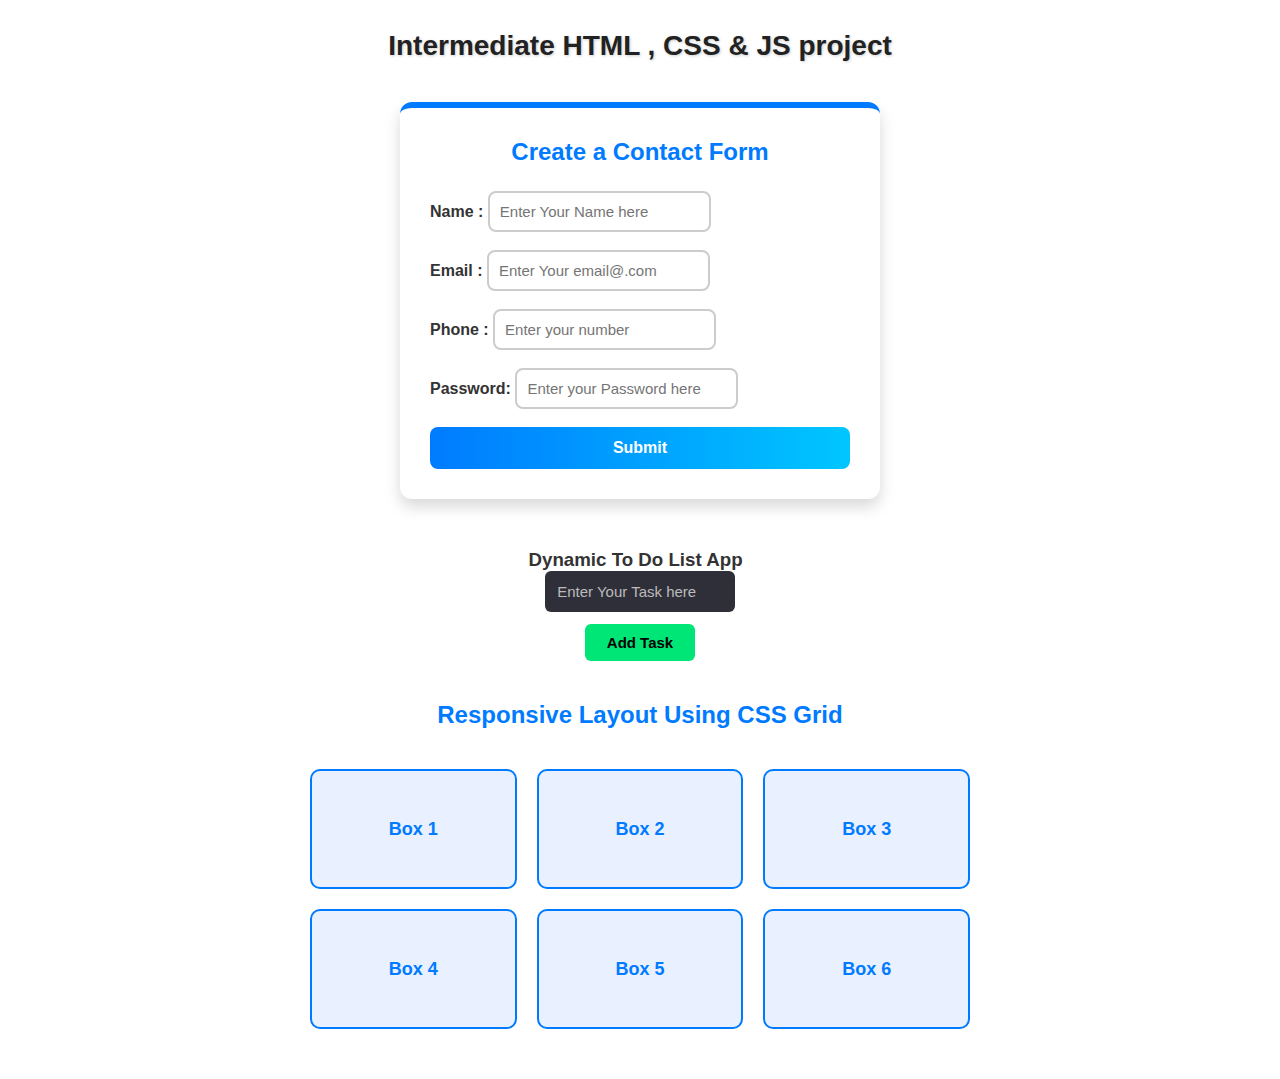
<file: Task 2/index.html>
<!DOCTYPE html>
<html lang="en">
  <head>
    <meta charset="UTF-8" />
    <meta name="viewport" content="width=device-width, initial-scale=1.0" />
    <title>Task 2 (Apex Planet Software Pvt Ltd)</title>
    <link rel="stylesheet" href="style.css" />
  </head>
  <body>
    <h1>Intermediate HTML , CSS & JS project</h1>

    <!-- task 1 contact form -->
    <section id="contact-form">
      <h2 >Create a Contact Form</h2>
      <form id="form">
        <div>
          <label for="Name">Name : </label>
          <input type="text" id="name" placeholder="Enter Your Name here" />
        </div>
        <div>
          <label for="email">Email : </label>
          <input type="email" id="email" placeholder="Enter Your email@.com" />
        </div>
        <div>
          <label for="phone">Phone : </label>
          <input type="number" id="phone" placeholder="Enter your number" />
        </div>
        <div>
          <label for="password">Password:</label>
          <input
            type="password"
            id="password"
            placeholder="Enter your Password here"
          />
        </div>

        <button id="btn-submit">Submit</button>
        <!-- add toaster -->
        <div id="toast">Form Submitted Successfully!!</div>
      </form>
    </section>
     <!-- task 2 dynamic to-do list -->
     <section>
        <h3>Dynamic To Do List App</h3>
        <div id="todo-container">
            <input type="text"  id="taskInput" placeholder="Enter Your Task here">
            <button id="addTask">Add Task</button>
            <ul id="taskList"></ul>
            
        </div>
     </section>
    <!-- Create a Responsive Layout Using Flexbox and CSS Grid : -->
     <section class="responsive">
    <h2>Responsive Layout Using CSS Grid</h2>
    <div class="responsive-container">
      <div class="box1">Box 1</div>
      <div class="box1">Box 2</div>
      <div class="box1">Box 3</div>
      <div class="box1">Box 4</div>
      <div class="box1">Box 5</div>
      <div class="box1">Box 6</div>
    </div>
  </section>

   
    <script src="script.js"></script>
  </body>
</html>
</file>
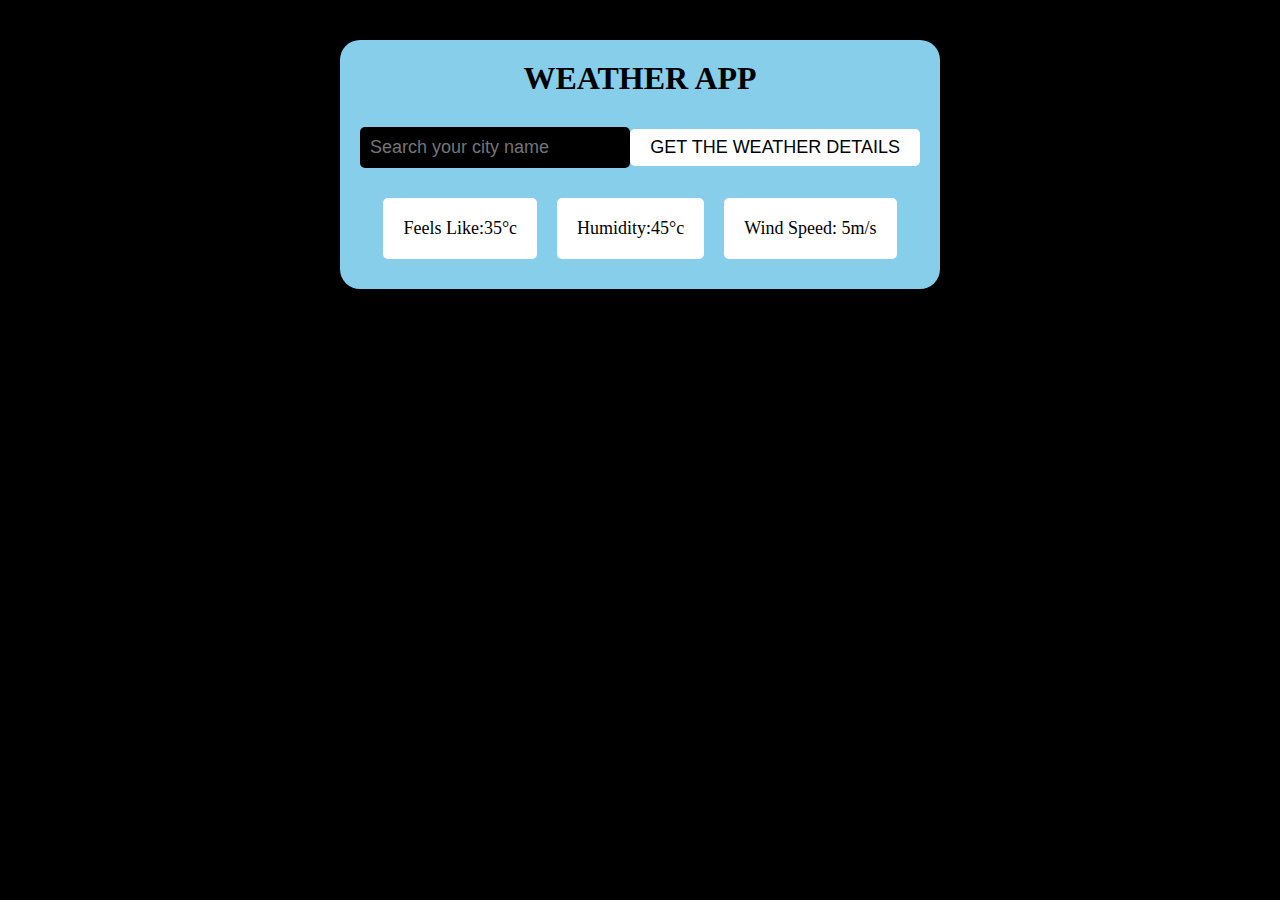
<file: Task 3/index.html>
<!DOCTYPE html>
<html lang="en">
<head>
    <meta charset="UTF-8">
    <meta name="viewport" content="width=device-width, initial-scale=1.0">
    <title>WEATHER APPLICATION</title>
    <link rel="stylesheet" href="weather.css">
</head>
<body>
    <div class="container">
        <h1>WEATHER APP</h1>
        <form action="#">
            <input id="city--name" type="text" placeholder="Search your city name">
            <input type="submit" value="GET THE WEATHER DETAILS">
        </form>
        <div class="weather-data">
            <div class="icon">
              <!-- <img src="https://openweathermap.org/img/wn/01d.png" alt="">-->
            </div>
            <div class="Temp"></div>
            <div class="desc"></div>
            <div class="details">
                <div>Feels Like:35°c</div>
                <div>Humidity:45°c</div>
                <div>Wind Speed: 5m/s</div>
            </div>
        </div>
    </div>
    <script src="script.js"></script>
</body>
</html>
</file>
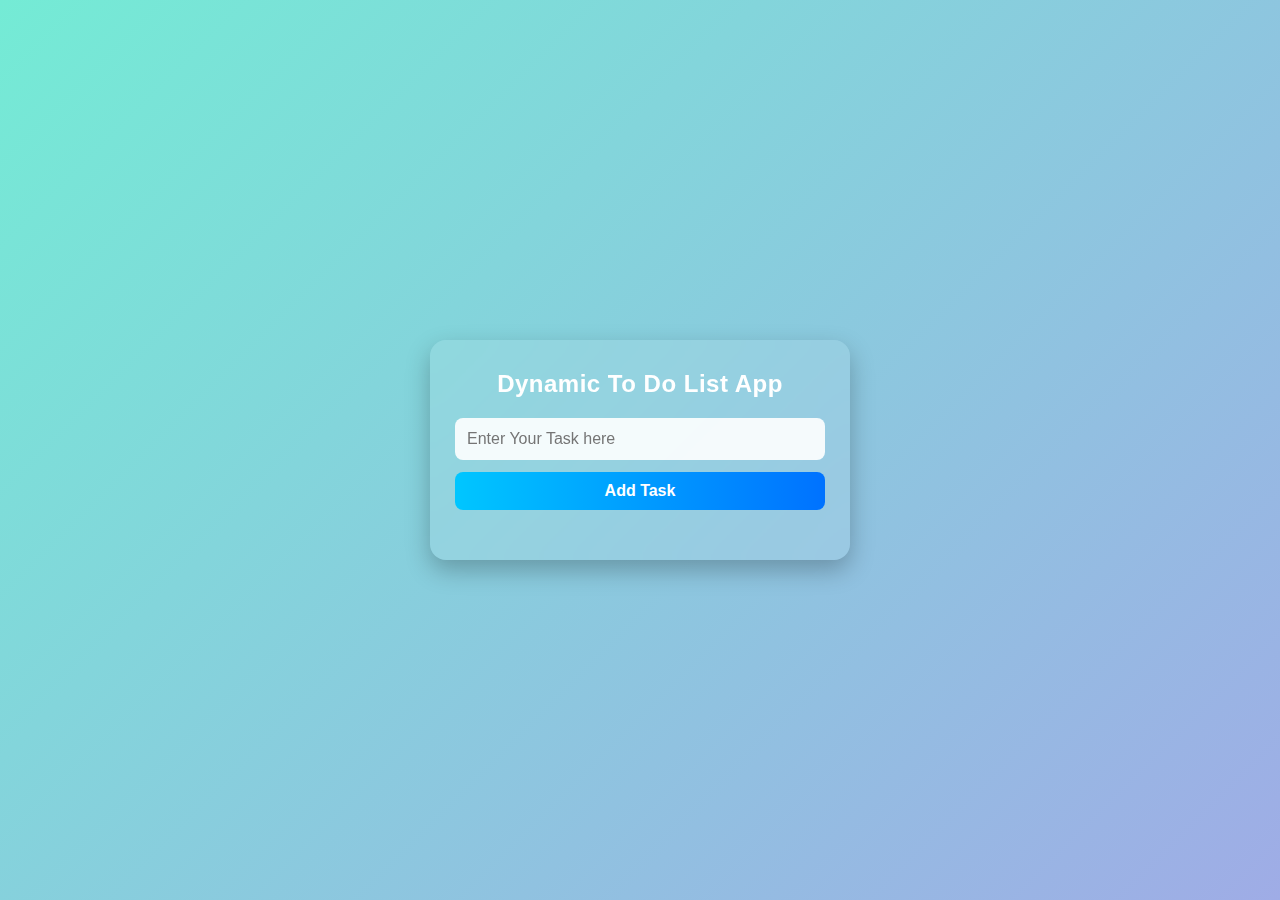
<file: Task 3/Task 04/Portfolio/To Do list/index.html>
<!DOCTYPE html>
<html lang="en">
<head>
    <meta charset="UTF-8">
    <meta name="viewport" content="width=device-width, initial-scale=1.0">
    <title>Build To-Do With Local Storage</title>
    <link rel="stylesheet" href="style.css">
</head>
<body>
     <!-- task 2 dynamic to-do list -->
     <section>
        <h3>Dynamic To Do List App</h3>
        <div id="todo-container">
            <input type="text"  id="taskInput" placeholder="Enter Your Task here">
            <button id="addTask">Add Task</button>
            <ul id="taskList"></ul>
            
        </div>
     </section>
     <script src="script.js"></script>
</body>
</html>
</file>
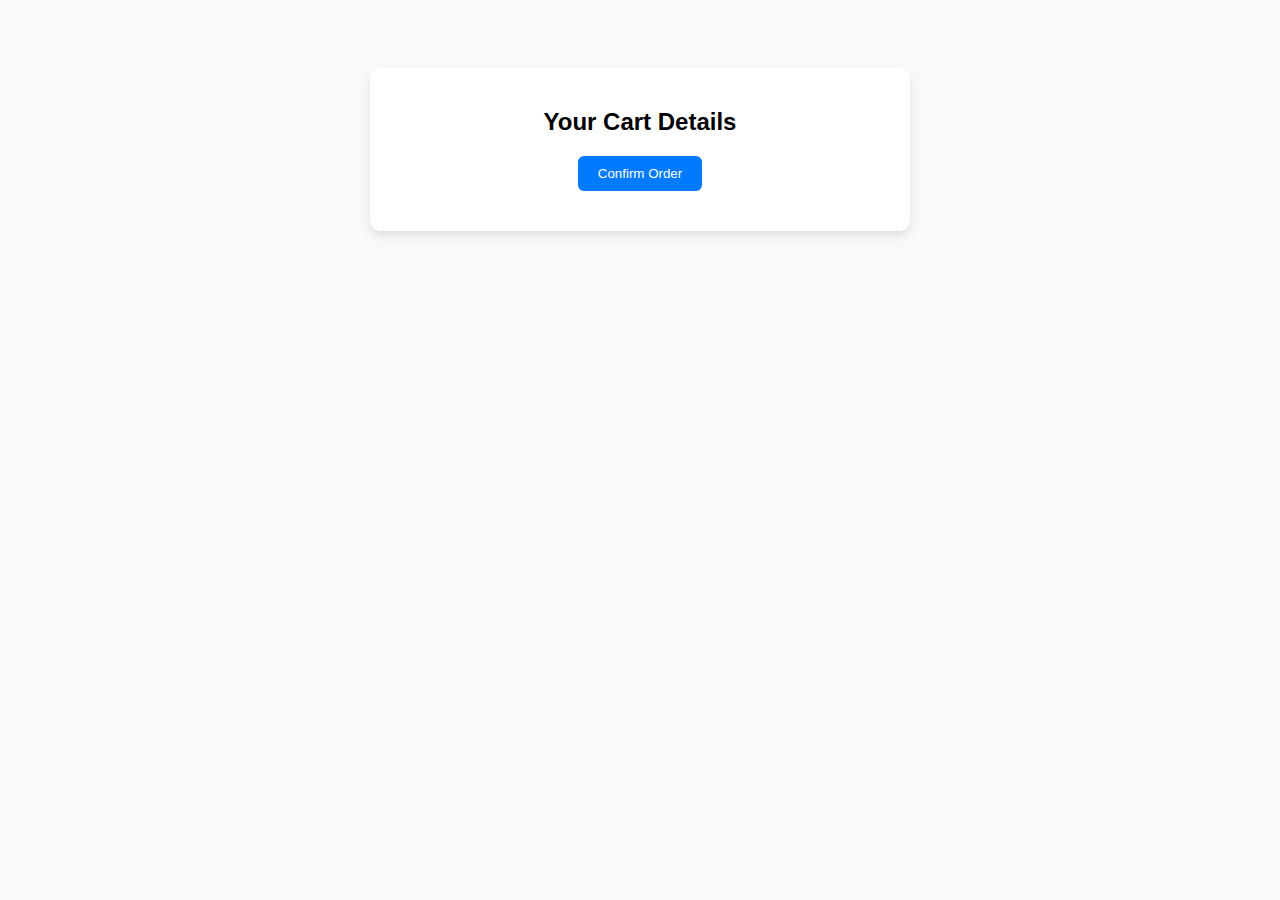
<file: Task 3/Task 04/Portfolio/Task 05/checkout.html>
<!DOCTYPE html>
<html lang="en">
  <head>
    <meta charset="UTF-8" />
    <meta name="viewport" content="width=device-width, initial-scale=1.0" />
    <title>Product Cart Details | Apex Planet software Pvt Ltd</title>
    <link rel="stylesheet" href="checkout.css" />
  </head>
  <body>
    <div class="checkout-box">
      <h2>Your Cart Details</h2>
      <ul id="checkoutItems"></ul>
      <p id="checkoutTotal"></p>
      <button id="confirmOrder">Confirm Order</button>
    </div>
    <script>
      // here we take a reference
      // retrieve cart item from local storage
      const CartData = JSON.parse(localStorage.getItem("CartData"));
      const checkoutItem = document.getElementById("checkoutItems");
      const checkoutTotal = document.getElementById("checkoutTotal");

      // here we get total cart
      let total = 0;
      // check if cart will not available
      if (CartData.length === 0) {
        checkoutItem.innerHTML = "<p>Your Cart is empty</p>";
      } else {
        CartData.forEach((item) => {
          total += item.price; // after item added into cart then update my total price
          const li = document.createElement("li");
          // we show the cart / product details
          li.textContent = `${item.name} - ₹${item.price}`;
          checkoutItem.appendChild(li);
        });
        checkoutTotal.textContent = `Total: ₹${total}`; // show the total price
      }
      // for confirm order part
      const orderConfirm = document.getElementById("confirmOrder");
      orderConfirm.addEventListener("click", () => {
        window.location.href = "order-confirmed.html";
      });
    </script>
  </body>
</html>
</file>
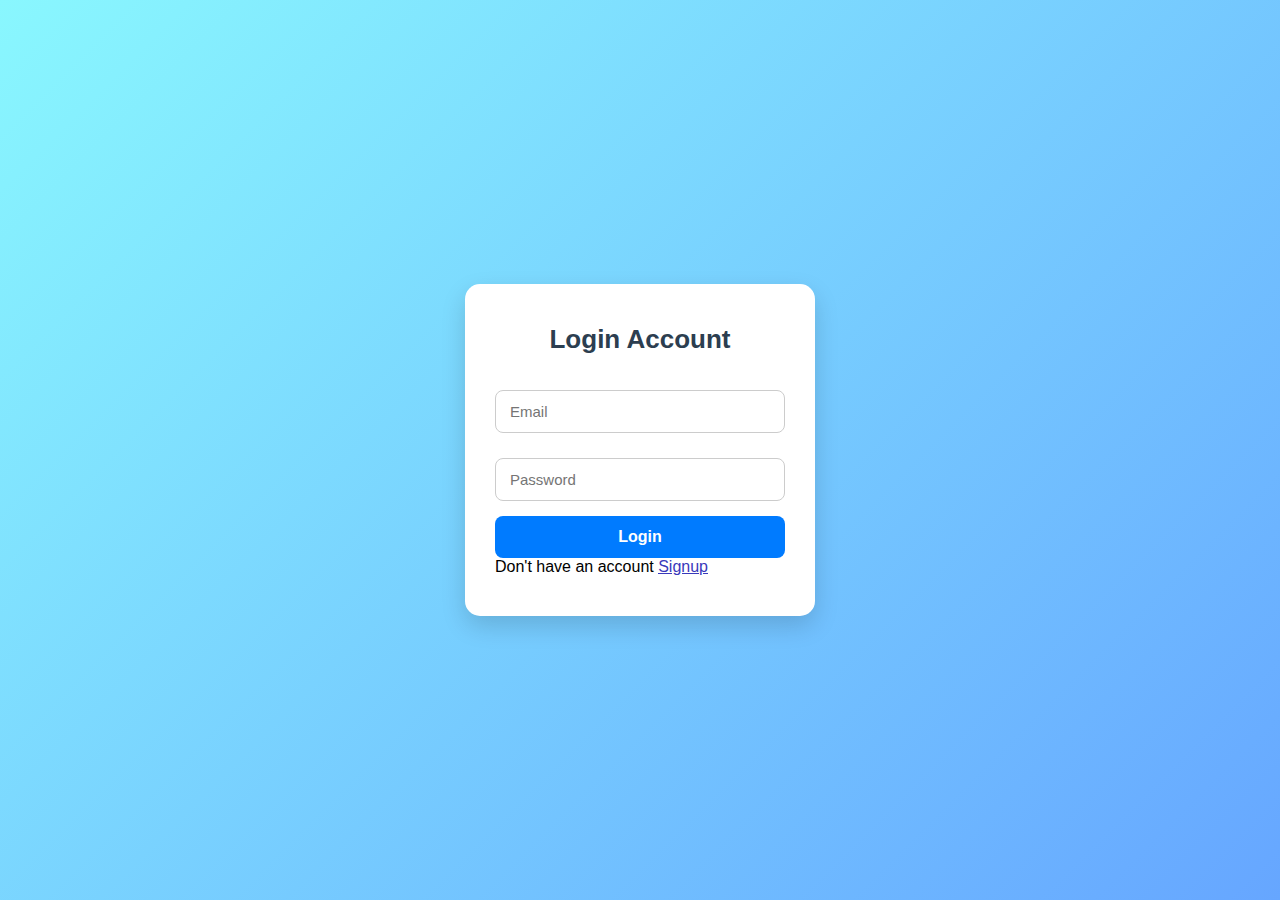
<file: Task 3/Task 04/Portfolio/Task 05/login.html>
<!DOCTYPE html>
<html lang="en">
<head>
    <meta charset="UTF-8">
    <meta name="viewport" content="width=device-width, initial-scale=1.0">
    <title>Document</title>
    <link rel="stylesheet" href="login.css">
</head>
<body>
    <div class="login-box">
    <h2>Login Account</h2>
    <form id="userLoginDetails">
      <input type="email" placeholder="Email" id="email" required>
      <input type="password" placeholder="Password" id="password" required>
      <button type="submit" id="login-btn">Login</button>
      <p>Don't have an account <a href="signup.html"><span class="signup">Signup</span></a></p>
    </form>
  </div>
    <script src="login.js"></script>
</body>
</html>
</file>
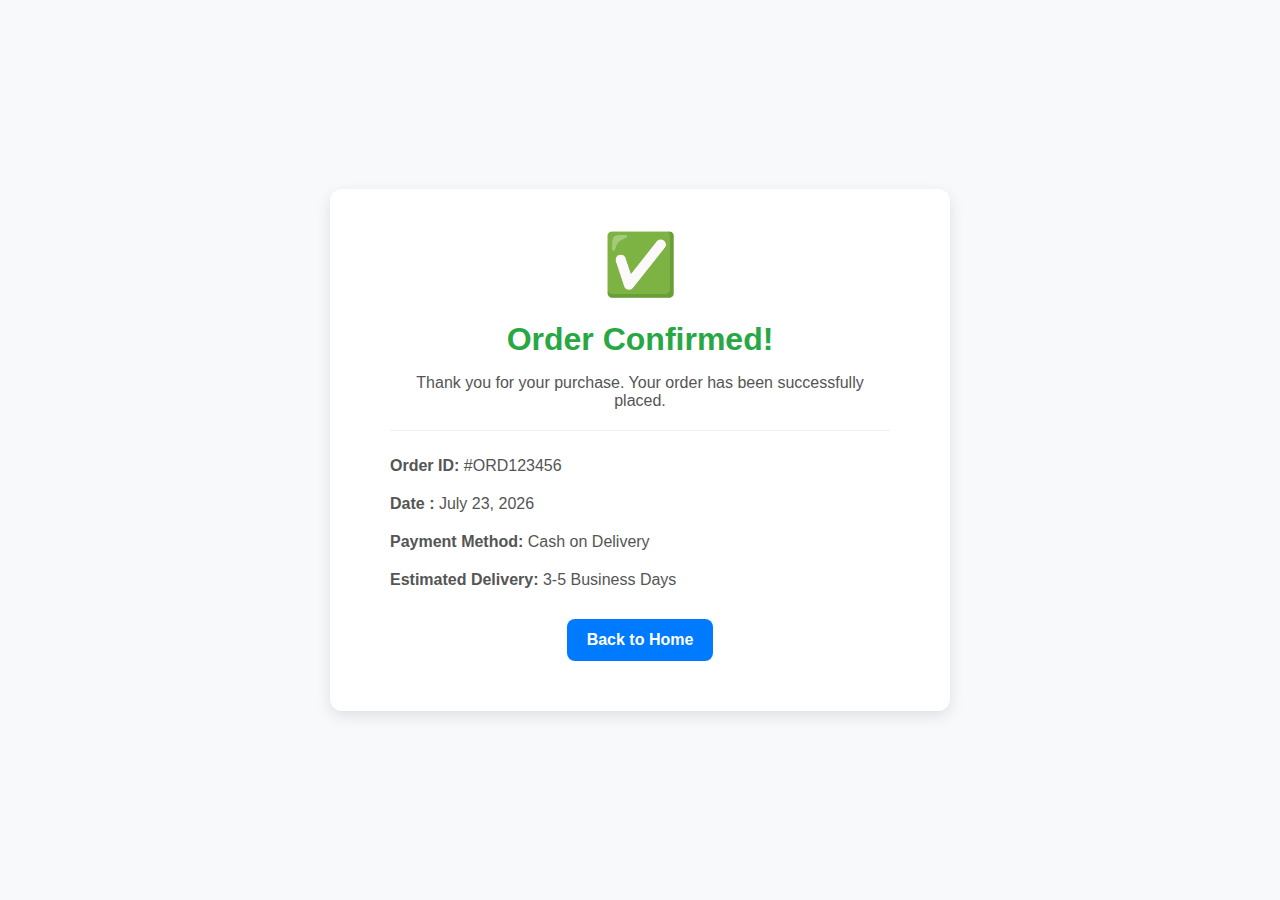
<file: Task 3/Task 04/Portfolio/Task 05/order-confirm.html>
<!DOCTYPE html>
<html lang="en">
<head>
  <meta charset="UTF-8">
  <meta name="viewport" content="width=device-width, initial-scale=1.0">
  <title>Order Confirmed</title>
    <link rel="stylesheet" href="confirm.css">
</head>
<body>
  <div class="container">
    <div class="icon">✅</div>
    <h1>Order Confirmed!</h1>
    <p>Thank you for your purchase. Your order has been successfully placed.</p>

    <div class="order-details">
      <p><strong>Order ID:</strong> #ORD123456</p>
      <p><strong>Date : </strong><span id="orderDate"></span></p>
      <p><strong>Payment Method:</strong> Cash on Delivery</p>
      <p><strong>Estimated Delivery:</strong> 3-5 Business Days</p>
    </div>

    <button class="btn" onclick="window.location.href='index.html'">Back to Home</button>
  </div>
  <script>
    // get today date
    const today = new Date();
    const options = {year: "numeric", month: 'long', day: 'numeric'}; // date pattern
    const orderDate = document.getElementById('orderDate').textContent = today.toLocaleDateString('en-US',options); // show in my UI
    
  </script>
</body>
</html>
</file>
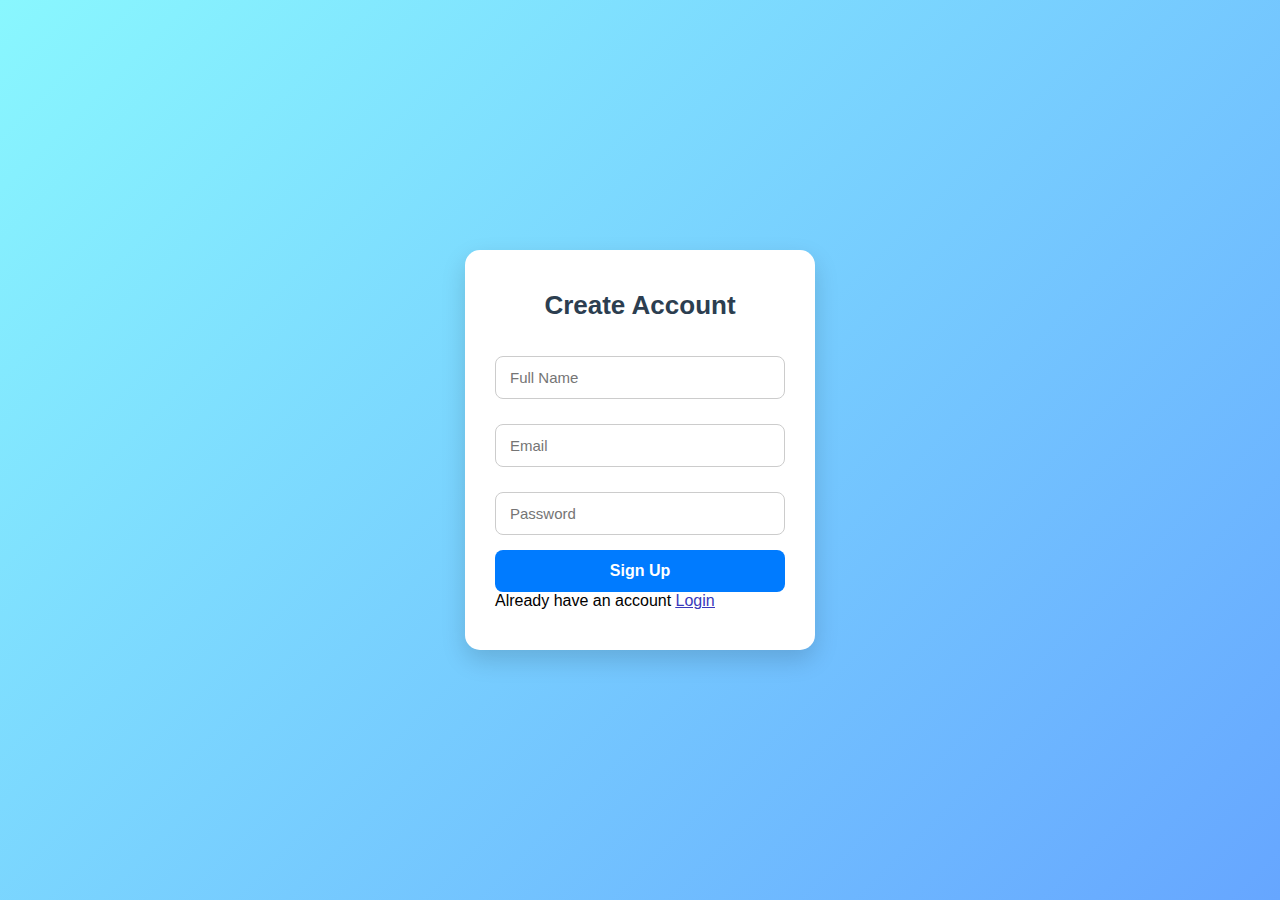
<file: Task 3/Task 04/Portfolio/Task 05/signup.html>
<!DOCTYPE html>
<html lang="en">
<head>
    <meta charset="UTF-8">
    <meta name="viewport" content="width=device-width, initial-scale=1.0">
    <title>Register a new user | SignUp</title>
    <link rel="stylesheet" href="signup.css">
</head>
<body>
     <div class="signup-box">
    <h2>Create Account</h2>
    <form id="userDetails">
      <input type="text" placeholder="Full Name" id="name" required>
      <input type="email" placeholder="Email" id="email" required>
      <input type="password" placeholder="Password" id="password" required>
      <button type="submit" id="signup-btn">Sign Up</button>
      <p>Already have an account <a href="login.html"><span class="login">Login</span></a></p>
    </form>
  </div>
  <script src="signup.js"></script>
</body>
</html>
</file>
<file: Task 2/style.css>
* {
  box-sizing: border-box;
  margin: 0;
  padding: 0;
  font-family: "Poppins", sans-serif;
}

body {
  /* background: linear-gradient(120deg, #ffecd2, #fcb69f); */
  color: #333;
  display: flex;
  flex-direction: column;
  align-items: center;
  padding: 30px;
  min-height: 100vh;
}

h1 {
  color: #222;
  font-size: 28px;
  margin-bottom: 40px;
  text-shadow: 1px 1px 3px rgba(0, 0, 0, 0.2);
}


#contact-form {
  background: #ffffff;
  border-radius: 12px;
  box-shadow: 0 8px 15px rgba(0, 0, 0, 0.15);
  padding: 30px;
  width: 100%;
  max-width: 480px;
  margin-bottom: 50px;
  border-top: 6px solid #007bff;
  transition: transform 0.3s ease;
}

#contact-form:hover {
  transform: translateY(-5px);
}

#contact-form h2 {
  text-align: center;
  color: #007bff;
  margin-bottom: 25px;
}

form {
  display: flex;
  flex-direction: column;
  gap: 18px;
}

label {
  font-weight: 600;
  text-align: left;
  margin-bottom: 4px;
}

input[type="text"],
input[type="email"],
input[type="number"],
input[type="password"] {
  padding: 10px;
  border: 2px solid #ccc;
  border-radius: 8px;
  font-size: 15px;
  transition: all 0.3s;
}

input:focus {
  border-color: #007bff;
  outline: none;
  box-shadow: 0 0 6px rgba(0, 123, 255, 0.3);
}

#btn-submit {
  background: linear-gradient(90deg, #007bff, #00c6ff);
  border: none;
  color: #fff;
  padding: 12px;
  border-radius: 8px;
  font-size: 16px;
  font-weight: bold;
  cursor: pointer;
  transition: 0.3s;
}

#btn-submit:hover {
  background: linear-gradient(90deg, #0062cc, #0099ff);
}


#toast {
  visibility: hidden;
  min-width: 250px;
  background-color: #333;
  color: #0f0;
  text-align: center;
  border-radius: 10px;
  padding: 14px 20px;
  position: fixed;
  left: 50%;
  bottom: 30px;
  font-size: 17px;
  transform: translateX(-50%);
  opacity: 0;
  transition: opacity 0.5s, bottom 0.5s;
  z-index: 1000;
}

#toast.show {
  visibility: visible;
  opacity: 1;
  bottom: 50px;
}

section.todo-section {
  background: linear-gradient(135deg, #232526, #414345);
  width: 100%;
  max-width: 550px;
  color: #fff;
  padding: 25px;
  border-radius: 12px;
  box-shadow: 0 8px 18px rgba(0, 0, 0, 0.4);
  margin-bottom: 40px;
  transition: transform 0.3s ease;
}

section.todo-section:hover {
  transform: translateY(-5px);
}

section.todo-section h3 {
  text-align: center;
  color: #00e676;
  font-size: 22px;
  margin-bottom: 20px;
  letter-spacing: 1px;
}

#todo-container {
  display: flex;
  flex-direction: column;
  align-items: center;
}

#taskInput {
  width: 85%;
  padding: 12px;
  border-radius: 6px;
  border: none;
  outline: none;
  margin-bottom: 12px;
  background: #2f2f3a;
  color: #fff;
  font-size: 15px;
}

#taskInput::placeholder {
  color: #bbb;
}

#addTask {
  background: #00e676;
  color: #000;
  padding: 10px 22px;
  border-radius: 6px;
  border: none;
  cursor: pointer;
  font-weight: bold;
  font-size: 15px;
  transition: 0.3s;
}

#addTask:hover {
  background: #00c853;
  transform: scale(1.05);
}

#taskList {
  list-style: none;
  width: 85%;
  margin-top: 20px;
  padding: 0;
}

#taskList li {
  background: #2b2b3c;
  color: #fff;
  margin: 10px 0;
  padding: 12px 15px;
  border-radius: 8px;
  display: flex;
  justify-content: space-between;
  align-items: center;
  font-size: 15px;
  transition: 0.3s ease;
}

#taskList li:hover {
  background: #33344a;
  transform: scale(1.02);
}

#taskList li button {
  background: #ff5252;
  border: none;
  color: white;
  padding: 6px 12px;
  border-radius: 6px;
  cursor: pointer;
  transition: 0.3s;
}

#taskList li button:hover {
  background: #d50000;
  transform: scale(1.1);
}


.responsive {
  margin-top: 20px;
  width: 100%;
  max-width: 700px;
}

.responsive h2 {
  text-align: center;
  color: #007bff;
  margin-bottom: 20px;
}

.responsive-container {
  display: grid;
  grid-template-columns: repeat(auto-fit, minmax(200px, 1fr));
  gap: 20px;
  padding: 20px;
}

.box1 {
  background-color: #e9f0ff;
  border: 2px solid #007bff;
  border-radius: 10px;
  height: 120px;
  display: flex;
  align-items: center;
  justify-content: center;
  font-weight: bold;
  color: #007bff;
  font-size: 18px;
  transition: transform 0.3s ease, background-color 0.3s ease;
}

.box1:hover {
  background-color: #007bff;
  color: white;
  transform: scale(1.05);
}


@media (max-width: 600px) {
  .box1 {
    height: 100px;
    font-size: 16px;
  }

  section.todo-section {
    max-width: 90%;
    padding: 20px;
  }

  #taskInput {
    width: 95%;
  }

  #taskList {
    width: 95%;
  }
}
</file>
<file: Task 3/weather.css>
*{
    margin:0;
    padding:0;
    box-sizing: border-box;
     
}
body{
    background-color: black;
}
.container{
    background-color: skyblue;
    max-width:600px ;
    text-align: center;
    padding: 20px;
    box-shadow: 10px 10px 10px rgba(0,0,0,0.6);
    margin: 20px auto;
    margin-top: 40px;
    border-radius: 20px;
}
form{
    display: flex;
    justify-content: space-between;
    margin-top: 30px;
    align-items: center;
}
form input[type="text"]{
    padding: 10px;
    font-size: 18px;
    width:70%;
    border:none;
    outline: none;
    border-radius: 5px;
    background-color: black;
    color: beige;
    
}
form input[type="submit"]{
    padding: 8px 20px;
    border: none;
    background-color: white;
    color: black;
    border-radius: 5px;
    font-size: 18px;
    transition: all 0,2s ease-in;
    cursor: pointer;

}
form input[type="submit"]:hover{
    background-color: rgb(171,75,75);
}
.icon img{
    width:100px;
    height: 100px;
    background-size: contain;
    background-repeat: no-repeat;
    background-position: center center;
}
.Temp{
    font-size: 40px;
    font-weight: 1000;
    margin-top: 10px;
}
.desc{
    font-size: 30px;
    font-weight: 700;
    margin-top: 10px;
    margin-bottom: 20px;
}
.details{
    display: flex;
    align-items: center;
    justify-content: center;
    flex-wrap: wrap;
}
.details>div{
    font-size: 18px;
    background-color: white;
    padding: 20px;
    border-radius: 5px;
    margin: 10px;
    min-height: 40px;
    text-align: center;
    align-items: center;
    
}
</file>
<file: Task 3/Task 04/Portfolio/To Do list/style.css>
* {
  margin: 0;
  padding: 0;
  box-sizing: border-box;
  font-family: "Poppins", sans-serif;
}

body {
  background: linear-gradient(135deg, #74ebd5, #9face6);
  color: #fff;
  display: flex;
  justify-content: center;
  align-items: center;
  min-height: 100vh;
  flex-direction: column;
  padding: 20px;
}

/* 🧠 To-Do Section */
section {
  background: rgba(255, 255, 255, 0.1);
  backdrop-filter: blur(12px);
  padding: 30px 25px;
  border-radius: 16px;
  box-shadow: 0 10px 25px rgba(0, 0, 0, 0.25);
  width: 100%;
  max-width: 420px;
  transition: transform 0.3s ease;
}

section:hover {
  transform: translateY(-5px);
}

/* 🔹 Heading */
h3 {
  text-align: center;
  font-size: 24px;
  margin-bottom: 20px;
  color: #fff;
  letter-spacing: 0.5px;
}

/* 🧾 Input + Button */
#todo-container {
  display: flex;
  flex-direction: column;
  align-items: center;
}

#taskInput {
  width: 100%;
  padding: 12px;
  border-radius: 8px;
  border: none;
  outline: none;
  background: rgba(255, 255, 255, 0.9);
  color: #333;
  font-size: 16px;
  margin-bottom: 12px;
  transition: box-shadow 0.3s;
}

#taskInput:focus {
  box-shadow: 0 0 10px rgba(255, 255, 255, 0.6);
}

#addTask {
  width: 100%;
  background: linear-gradient(90deg, #00c6ff, #0072ff);
  color: white;
  font-weight: bold;
  font-size: 16px;
  border: none;
  border-radius: 8px;
  padding: 10px;
  cursor: pointer;
  transition: transform 0.3s, background 0.3s;
}

#addTask:hover {
  transform: scale(1.05);
  background: linear-gradient(90deg, #0099ff, #005eff);
}

/* 📝 Task List */
#taskList {
  list-style: none;
  width: 100%;
  margin-top: 20px;
  padding: 0;
}

#taskList li {
  background: rgba(255, 255, 255, 0.2);
  color: #884545;
  margin-bottom: 12px;
  padding: 10px 12px;
  border-radius: 8px;
  display: flex;
  justify-content: space-between;
  align-items: center;
  transition: 0.3s;
}

#taskList li:hover {
  background: rgba(255, 255, 255, 0.3);
  transform: scale(1.02);
}

/* ❌ Delete Button */
#taskList li button {
  background: #ff5252;
  border: none;
  color: white;
  padding: 6px 12px;
  border-radius: 6px;
  cursor: pointer;
  transition: background 0.3s, transform 0.2s;
}

#taskList li button:hover {
  background: #d50000;
  transform: scale(1.1);
}

/* 📱 Responsive */
@media (max-width: 480px) {
  section {
    max-width: 95%;
    padding: 25px 20px;
  }

  h3 {
    font-size: 20px;
  }

  #taskInput {
    font-size: 15px;
  }

  #addTask {
    font-size: 15px;
  }
}
</file>
<file: Task 3/Task 04/Portfolio/Task 05/checkout.css>
body {
      font-family: Arial, sans-serif;
      background: #f9f9f9;
      padding: 20px;
    }
    .checkout-box {
      background: white;
      padding: 20px;
      border-radius: 10px;
      max-width: 500px;
      margin: 40px auto;
      box-shadow: 0 5px 10px rgba(0,0,0,0.1);
    }
    ul {
      list-style-type: none;
      padding: 0;
    }
    li {
      margin: 8px 0;
      padding: 8px;
      background: #f1f1f1;
      border-radius: 6px;
    }
    h2 {
      text-align: center;
    }
    .total {
      font-weight: bold;
      margin-top: 15px;
      text-align: center;
    }
    button {
      display: block;
      margin: 20px auto;
      padding: 10px 20px;
      background-color: #007bff;
      color: white;
      border: none;
      border-radius: 6px;
      cursor: pointer;
    }
    button:hover {
      background-color: #0056b3;
    }
</file>
<file: Task 3/Task 04/Portfolio/Task 05/confirm.css>
body {
      font-family: 'Poppins', sans-serif;
      display: flex;
      flex-direction: column;
      justify-content: center;
      align-items: center;
      height: 100vh;
      background: #f8f9fa;
      margin: 0;
    }

    .container {
      background: #fff;
      padding: 40px 60px;
      border-radius: 12px;
      box-shadow: 0 5px 15px rgba(0,0,0,0.1);
      text-align: center;
      max-width: 500px;
    }

    h1 {
      color: #28a745;
      font-size: 2rem;
      margin-bottom: 10px;
    }

    p {
      color: #555;
      font-size: 1rem;
      margin-bottom: 20px;
    }

    .order-details {
      text-align: left;
      margin: 20px 0;
      border-top: 1px solid #eee;
      padding-top: 10px;
    }
 
    .btn {
      background: #007bff;
      color: #fff;
      border: none;
      padding: 10px 20px;
      border-radius: 6px;
      font-size: 1rem;
      cursor: pointer;
      transition: 0.3s;
    }

    .btn:hover {
      background: #0056b3;
    }

    .icon {
      font-size: 60px;
      color: #28a745;
      margin-bottom: 10px;
    }

  .btn {
    display: inline-block;
    margin: 10px;
    padding: 12px 20px;
    color: #fff;
    border-radius: 8px;
    text-decoration: none;
    font-weight: bold;
    transition: 0.3s ease;
  }
</file>
<file: Task 3/Task 04/Portfolio/Task 05/login.css>
/* Reset default styles */
* {
  margin: 0;
  padding: 0;
  box-sizing: border-box;
  font-family: "Poppins", Arial, sans-serif;
}

/* Background with gradient */
body {
  min-height: 100vh;
  display: flex;
  justify-content: center;
  align-items: center;
  background: linear-gradient(135deg, #89f7fe, #66a6ff);
  padding: 20px;
}

/* Signup Box Styling */
.login-box {
  background: #ffffff;
  padding: 40px 30px;
  border-radius: 15px;
  box-shadow: 0 10px 25px rgba(0, 0, 0, 0.15);
  width: 350px;
  transition: transform 0.3s ease, box-shadow 0.3s ease;
}

.login-box:hover {
  transform: translateY(-5px);
  box-shadow: 0 12px 30px rgba(0, 0, 0, 0.2);
}

/* Title */
.login-box h2 {
  text-align: center;
  color: #2c3e50;
  margin-bottom: 25px;
  font-size: 26px;
}

/* Input fields */
input {
  width: 100%;
  padding: 12px 14px;
  margin: 10px 0 15px;
  border: 1px solid #ccc;
  border-radius: 8px;
  font-size: 15px;
  outline: none;
  transition: border-color 0.3s;
}

input:focus {
  border-color: #007bff;
  box-shadow: 0 0 5px rgba(0, 123, 255, 0.4);
}

/* Submit button */
button {
  width: 100%;
  padding: 12px;
  background-color: #007bff;
  color: white;
  border: none;
  border-radius: 8px;
  font-size: 16px;
  font-weight: 600;
  cursor: pointer;
  transition: background 0.3s ease;
}

button:hover {
  background-color: #0056b3;
}

/* Login link */
.signup{
  text-decoration: underline; 
  color: rgb(57, 57, 187);
}

.signup:hover {
  color: #0b51c5;
  text-decoration: underline;
}

/* Responsive Design */
@media (max-width: 480px) {
  .signup-box {
    width: 90%;
    padding: 30px 20px;
  }
}
.login-box {
  animation: fadeIn 0.6s ease-in-out;
}

@keyframes fadeIn {
  from { opacity: 0; transform: translateY(20px); }
  to { opacity: 1; transform: translateY(0); }
}
</file>
<file: Task 3/Task 04/Portfolio/Task 05/signup.css>
/* Reset default styles */
* {
  margin: 0;
  padding: 0;
  box-sizing: border-box;
  font-family: "Poppins", Arial, sans-serif;
}

/* Background with gradient */
body {
  min-height: 100vh;
  display: flex;
  justify-content: center;
  align-items: center;
  background: linear-gradient(135deg, #89f7fe, #66a6ff);
  padding: 20px;
}

/* Signup Box Styling */
.signup-box {
  background: #ffffff;
  padding: 40px 30px;
  border-radius: 15px;
  box-shadow: 0 10px 25px rgba(0, 0, 0, 0.15);
  width: 350px;
  transition: transform 0.3s ease, box-shadow 0.3s ease;
}

.signup-box:hover {
  transform: translateY(-5px);
  box-shadow: 0 12px 30px rgba(0, 0, 0, 0.2);
}

/* Title */
.signup-box h2 {
  text-align: center;
  color: #2c3e50;
  margin-bottom: 25px;
  font-size: 26px;
}

/* Input fields */
input {
  width: 100%;
  padding: 12px 14px;
  margin: 10px 0 15px;
  border: 1px solid #ccc;
  border-radius: 8px;
  font-size: 15px;
  outline: none;
  transition: border-color 0.3s;
}

input:focus {
  border-color: #007bff;
  box-shadow: 0 0 5px rgba(0, 123, 255, 0.4);
}

/* Submit button */
button {
  width: 100%;
  padding: 12px;
  background-color: #007bff;
  color: white;
  border: none;
  border-radius: 8px;
  font-size: 16px;
  font-weight: 600;
  cursor: pointer;
  transition: background 0.3s ease;
}

button:hover {
  background-color: #0056b3;
}

/* Login link */
.login{
  text-decoration: underline; 
  color: rgb(57, 57, 187);
}

.login:hover {
  color: #0b51c5;
  text-decoration: underline;
}

/* Responsive Design */
@media (max-width: 480px) {
  .signup-box {
    width: 90%;
    padding: 30px 20px;
  }
}
.signup-box {
  animation: fadeIn 0.6s ease-in-out;
}

@keyframes fadeIn {
  from { opacity: 0; transform: translateY(20px); }
  to { opacity: 1; transform: translateY(0); }
}
</file>
